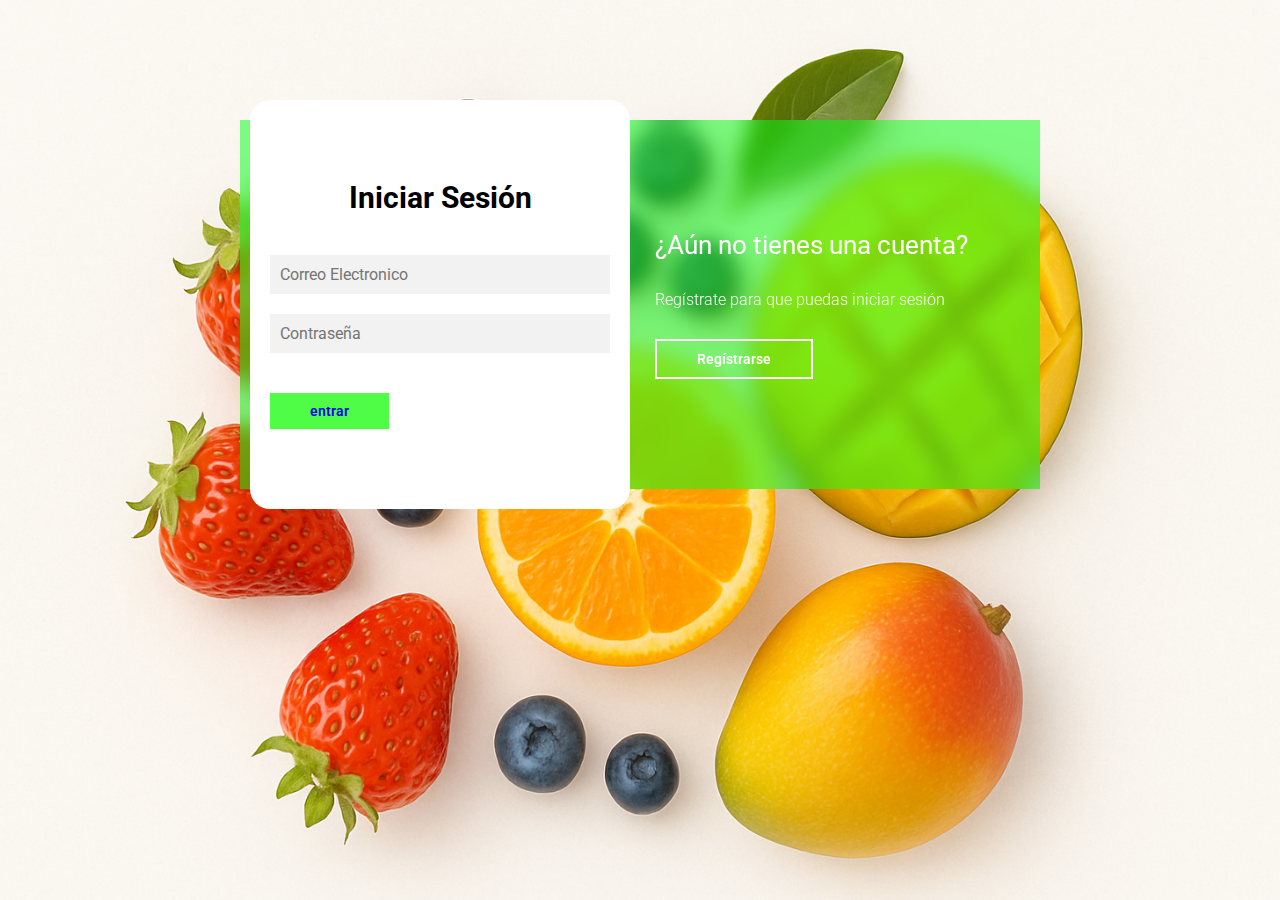
<file: natuexpres/Natuexpress/index.html>
<!DOCTYPE html>
<html lang="en">
<head>
    <meta charset="UTF-8">
    <meta name="viewport" content="width=device-width, initial-scale=1.0">
    <title>Login NATUEXPRESS</title>
    
    <link href="https://fonts.googleapis.com/css2?family=Roboto:ital,wght@0,100;0,300;0,400;0,500;0,700;0,900;1,100;1,300;1,400;1,500;1,700;1,900&display=swap" rel="stylesheet">
    <link rel="stylesheet" href="menu.html">
    <link rel="stylesheet" href="css/index.css">
</head>
<body>

        <main>

            <div class="contenedor__todo">
                <div class="caja__trasera">
                    <div class="caja__trasera-login">
                        <h3>¿Ya tienes una cuenta?</h3>
                        <p>Inicia sesión para entrar en la página</p>
                        <button id="btn__iniciar-sesion">Iniciar Sesión</button>
                    </div>
                    <div class="caja__trasera-register">
                        <h3>¿Aún no tienes una cuenta?</h3>
                        <p>Regístrate para que puedas iniciar sesión</p>
                        <button id="btn__registrarse">Regístrarse</button>
                    </div>
                </div>

                <!--Formulario de Login y registro-->
                <div class="contenedor__login-register">
                    <!--Login-->
                    <form action="" class="formulario__login">
                        <h2>Iniciar Sesión</h2>
                        <input type="text" placeholder="Correo Electronico">
                        <input type="password" placeholder="Contraseña">
                        <button><a href="menu.html">entrar</a></button>
                    </form>

                    <!--Register-->
                    <form action="php/registro_user.php" method="POST" class="formulario__register">
                        <h2>Registrarse</h2>
                        <input type="text" placeholder="Nombre completo" name="nombre">
                        <input type="text" placeholder="Correo Electronico" name="correo">
                        <input type="text" placeholder="Usuario" name="usuario">
                        <input type="password" placeholder="Contraseña" name="contrasena">
                        <button>Registrarse</button>
                    </form>
                </div>
            </div>

        </main>

        <script src="js/index.js"></script>
</body>
</html>
</file>
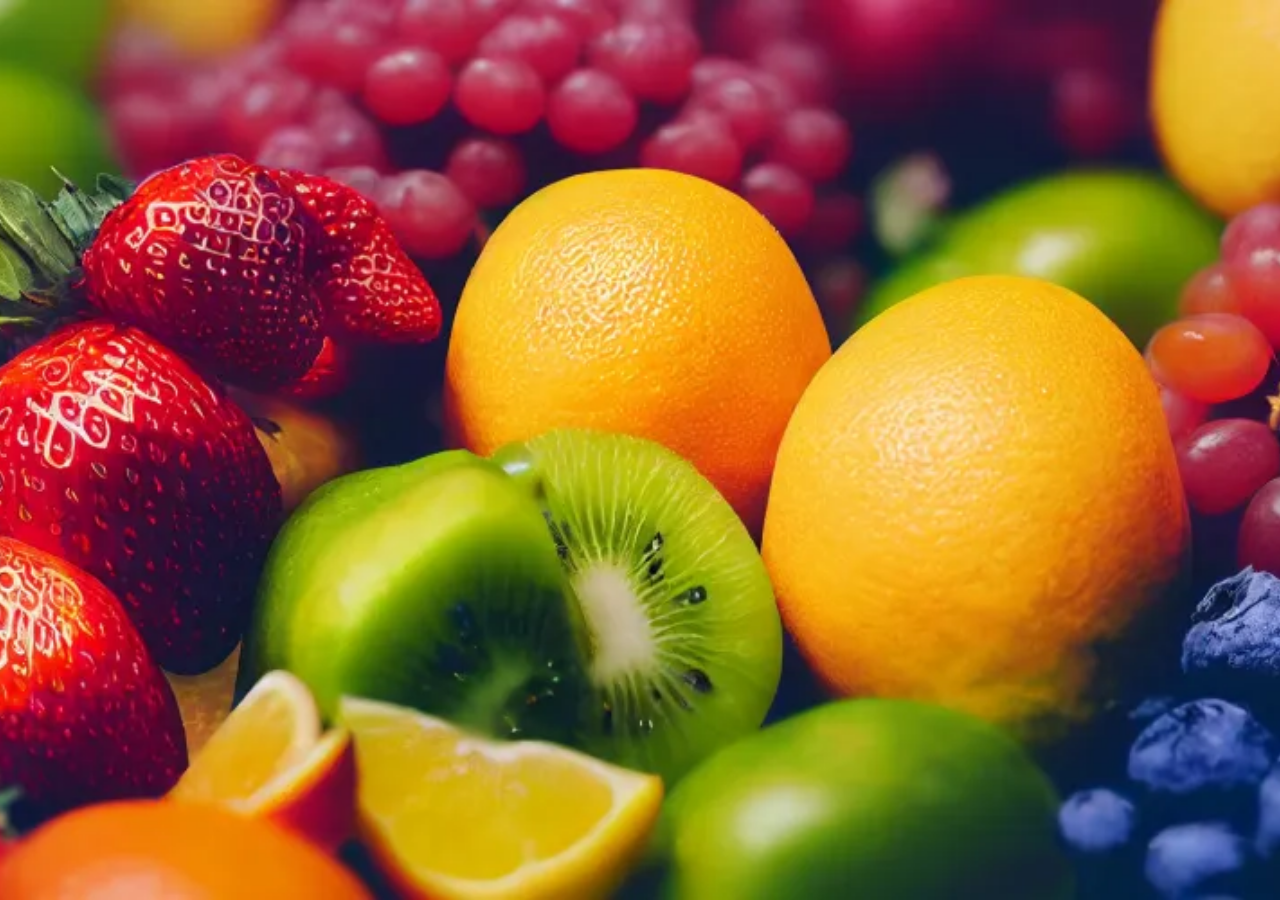
<file: natuexpres/Natuexpress/entrada.html>
<!DOCTYPE html>
<html lang="en">
<head>
    <meta charset="UTF-8">
    <meta name="viewport" content="width=device-width, initial-scale=1.0">
    <title>ENTRADA</title>
    <link rel="stylesheet" href="css/Entrada.css">
</head>
<body>
    <div></div>
    
</body>
</html>
</file>
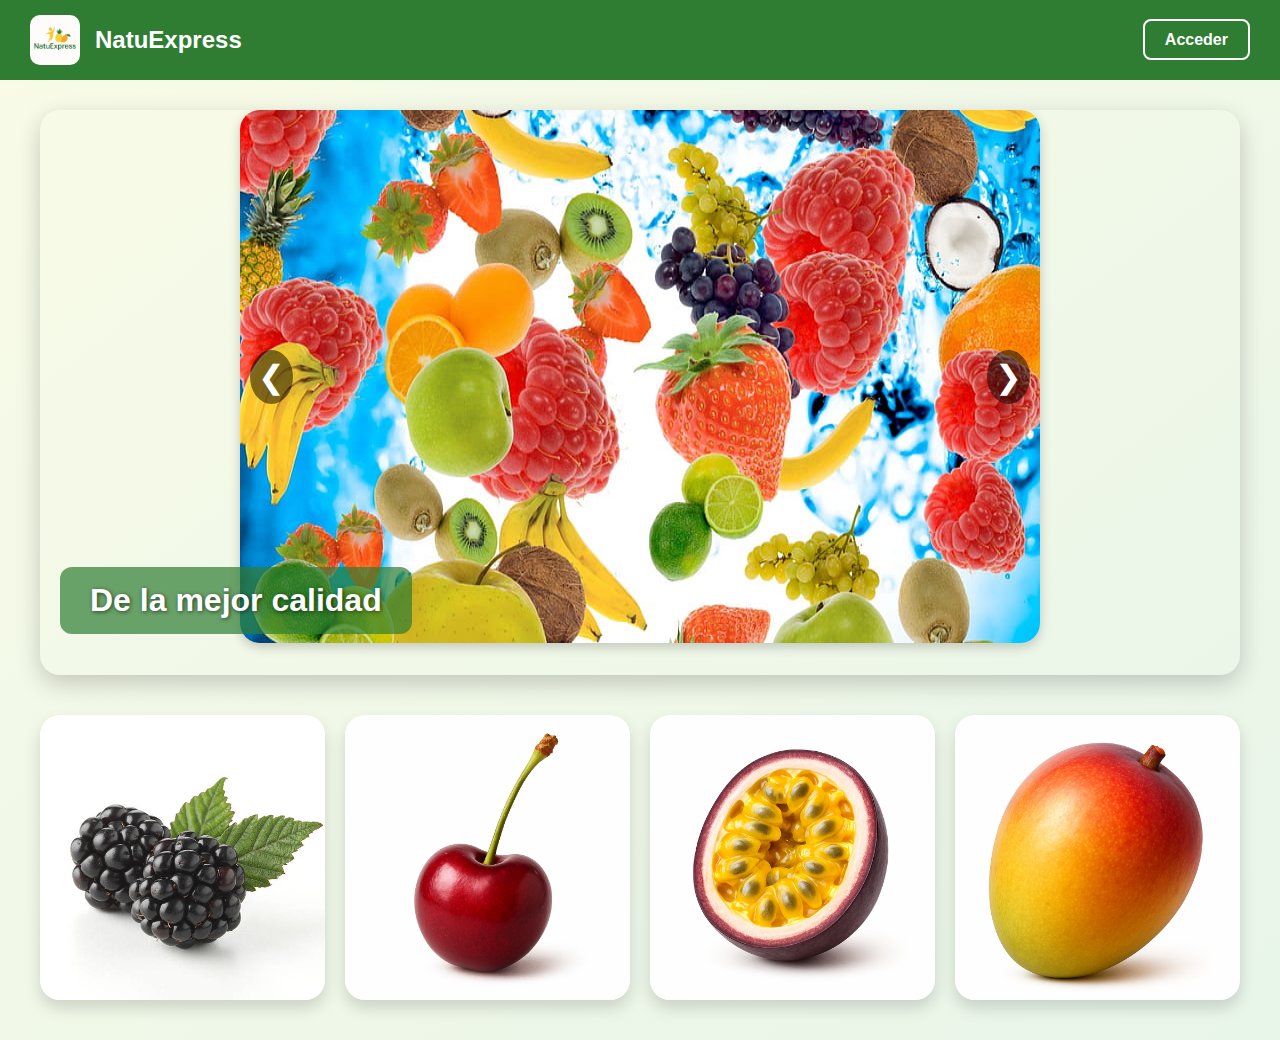
<file: natuexpres/Natuexpress/inicio.html>
<!DOCTYPE html>
<html lang="es">
<head>
  <meta charset="UTF-8">
  <title>NatuExpress - Frutas de Calidad</title>
  <link rel="stylesheet" href="css/estilo.css">
</head>
<body>
  <header class="header">
    <div class="header__logo">
      <img src="./img/Imagen de WhatsApp 2025-05-14 a las 17.44.15_b445fb03.jpg" alt="Logo NatuExpress">
      <span class="header__titulo">NatuExpress</span>
    </div>
    <nav class="header__nav">
      <a href="./index.html" class="header__link">Acceder</a>
    </nav>
  </header>

  <main>
    <section class="banner">
  <div class="carousel">
    <div class="carousel__container">
      <img src="./imagenes/imagen3.jpg" class="carousel__img" alt="Fruta 1">
      <img src="./imagenes/imagen5.png" class="carousel__img" alt="Fruta 2">
      <img src="./imagenes/imagen_index.webp" class="carousel__img" alt="Fruta 3">
    </div>
    <button class="carousel__btn carousel__btn--prev">&#10094;</button>
    <button class="carousel__btn carousel__btn--next">&#10095;</button>
  </div>
  <h1 class="banner__titulo">De la mejor calidad</h1>
</section>

    <section class="galeria">
      <div class="galeria__fruta"><img src="./img/istockphoto-173612468-612x612.jpg" alt="Mora"></div>
      <div class="galeria__fruta"><img src="./img/7204ebd7-51e8-4481-b982-86ca6da6f8b9.png" alt="Mango"></div>
      <div class="galeria__fruta"><img src="./img/8855ca47-8ffe-4a27-8b90-e02e98bd997b.png" alt="Maracuyá"></div>
      <div class="galeria__fruta"><img src="./img/f73300e2-2567-44df-8a4e-668d017946ba.png" alt="Cereza"></div>
    </section>
  </main>
</body>
</html>
</file>
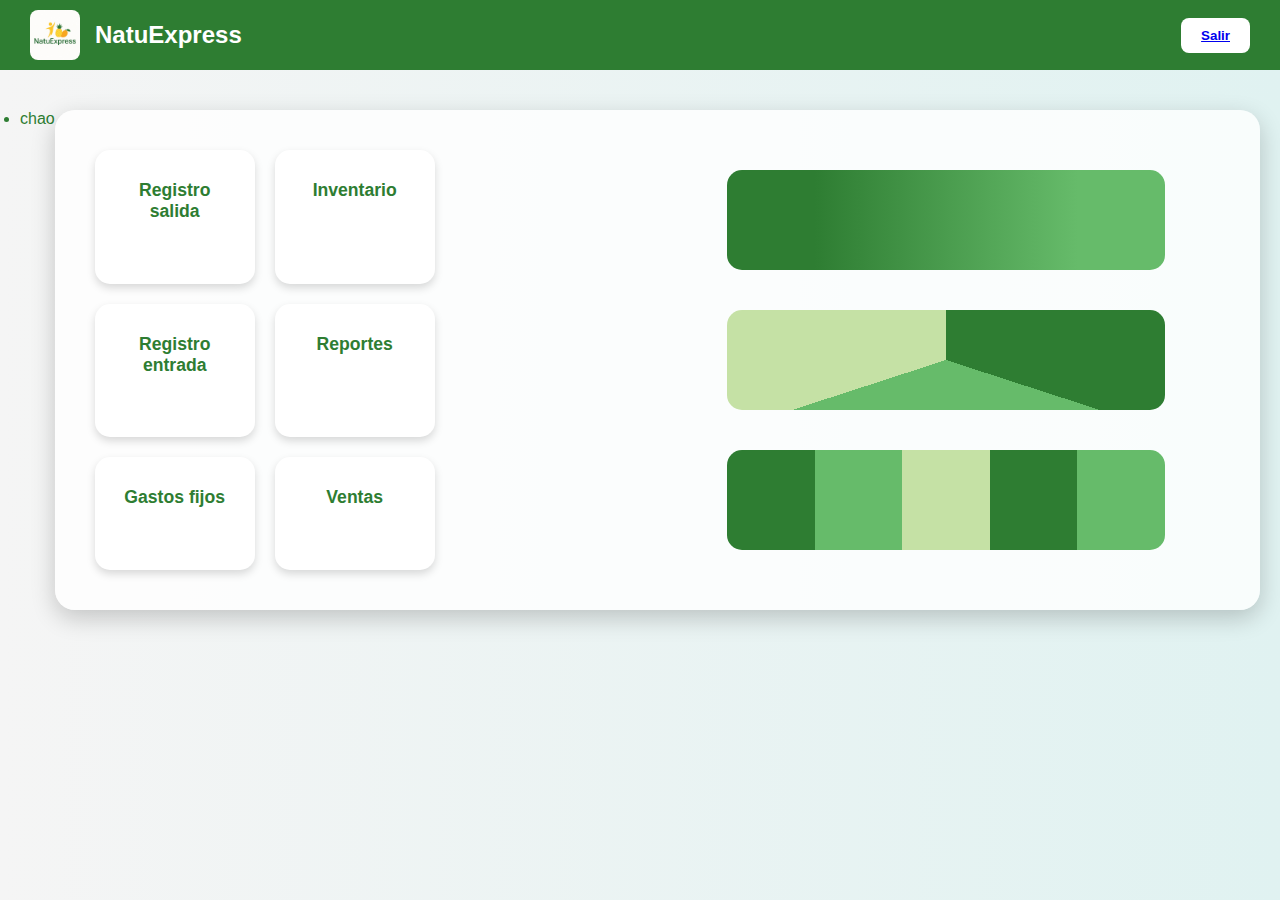
<file: natuexpres/Natuexpress/menu.html>
<!DOCTYPE html>
<html lang="es">
<head>
  <meta charset="UTF-8" />
  <title>Panel Principal - NatuExpress</title>
  <link rel="stylesheet" href="menu.css">
  
</head>
<body>
  <header>
    <div class="logo">
      <img src="./img/Imagen de WhatsApp 2025-05-14 a las 17.44.15_b445fb03.jpg" alt="Logo NatuExpress">
      <h1>NatuExpress</h1>
    </div>
      <button class="logout" > <a href="inicio.html">Salir</a></button>
  </header>

  <main>
    <li>chao</li>
    <section class="panel">
      <div class="menu">
        <div class="boton">Registro salida</div>
        <div class="boton">Inventario</div>
        <div class="boton">Registro entrada</div>
        <div class="boton">Reportes</div>
        <div class="boton">Gastos fijos</div>
        <div class="boton">Ventas</div>
      </div>
      <div class="grafico">
        <div class="linea"></div>
        <div class="pastel"></div>
        <div class="barras"></div>
      </div>
    </section>
  </main>
</body>
</html>
</file>
<file: natuexpres/Natuexpress/css/index.css>
*{
    margin: 0;
    padding: 0;
    box-sizing: border-box;
    text-decoration: none;
    font-family: 'Roboto', sans-serif;
}

body{
    background-image: url(../imagenes/imagen5.png);
    background-size: cover;
    background-repeat: no-repeat;
    background-position: center;
    background-attachment: fixed;
}

main{
    width: 100%;
    padding: 20px;
    margin: auto;
    margin-top: 100px;
}

.contenedor__todo{
    width: 100%;
    max-width: 800px;
    margin: auto;
    position: relative;
}

.caja__trasera{
    width: 100%;
    padding: 10px 20px;
    display: flex;
    justify-content: center;
    -webkit-backdrop-filter: blur(10px);
    backdrop-filter: blur(10px);
    background-color: rgba(0, 255, 17, 0.5);

}

.caja__trasera div{
    margin: 100px 40px;
    color: white;
    transition: all 500ms;
}


.caja__trasera div p,
.caja__trasera button{
    margin-top: 30px;
}

.caja__trasera div h3{
    font-weight: 400;
    font-size: 26px;
}

.caja__trasera div p{
    font-size: 16px;
    font-weight: 300;
}

.caja__trasera button{
    padding: 10px 40px;
    border: 2px solid #fff;
    font-size: 14px;
    background: transparent;
    font-weight: 600;
    cursor: pointer;
    color: white;
    outline: none;
    transition: all 300ms;
}

.caja__trasera button:hover{
    background: #fff;
    color: #68fd46;
}

/*Formularios*/

.contenedor__login-register{
    display: flex;
    align-items: center;
    width: 100%;
    max-width: 380px;
    position: relative;
    top: -185px;
    left: 10px;

    /*La transicion va despues del codigo JS*/
    transition: left 500ms cubic-bezier(0.175, 0.885, 0.320, 1.275);
}

.contenedor__login-register form{
    width: 100%;
    padding: 80px 20px;
    background: white;
    position: absolute;
    border-radius: 20px;
}

.contenedor__login-register form h2{
    font-size: 30px;
    text-align: center;
    margin-bottom: 20px;
    color: #000000;
}

.contenedor__login-register form input{
    width: 100%;
    margin-top: 20px;
    padding: 10px;
    border: none;
    background: #F2F2F2;
    font-size: 16px;
    outline: none;
}

.contenedor__login-register form button{
    padding: 10px 40px;
    margin-top: 40px;
    border: none;
    font-size: 14px;
    background: #4ffd46;
    font-weight: 600;
    cursor: pointer;
    color: white;
    outline: none;
}




.formulario__login{
    opacity: 1;
    display: block;
}
.formulario__register{
    display: none;
}



@media screen and (max-width: 850px){

    main{
        margin-top: 50px;
    }

    .caja__trasera{
        max-width: 350px;
        height: 300px;
        flex-direction: column;
        margin: auto;
    }

    .caja__trasera div{
        margin: 0px;
        position: absolute;
    }


    /*Formularios*/

    .contenedor__login-register{
        top: -10px;
        left: -5px;
        margin: auto;
    }

    .contenedor__login-register form{
        position: relative;
    }
}
</file>
<file: natuexpres/Natuexpress/css/Entrada.css>
body {
    margin: 0;
    font-family: 'Segoe UI', Tahoma, Geneva, Verdana, sans-serif;
    background: url(/natuexpres/Natuexpress/imagenes/imagen_index.webp) no-repeat center center fixed;
    background-size: cover;
    display: flex;
    justify-content: center;
    align-items: center;
    height: 100vh;
}

/* Contenedor principal con efecto vidrio */
.container {
    display: flex;
    background: rgba(255, 255, 255, 0.2);
    backdrop-filter: blur(10px);
    border-radius: 15px;
    overflow: hidden;
    width: 550px;
    box-shadow: 0 8px 25px rgba(0, 0, 0, 0.3);
    border: 1px solid rgba(255, 255, 255, 0.3);
}

/* Logo */
.logo {
    background: rgba(255, 255, 255, 0.2);
    backdrop-filter: blur(10px);
    padding: 20px;
    display: flex;
    align-items: center;
    justify-content: center;
}    

.logo img {
    max-width: 90px;
}

/* Formulario */
.form-section {
    flex: 1;
    padding: 25px;
    text-align: center;
}

h2 {
    margin-bottom: 20px;
    font-size: 1.8em;
    color: #333;
}

input {
    width: 90%;
    padding: 10px;
    margin: 10px 0;
    border: none;
    border-radius: 8px;
    outline: none;
    font-size: 1em;
    box-shadow: inset 0 2px 4px rgba(0,0,0,0.1);
}

/* Botones */
.buttons {
    margin-top: 20px;
}

.buttons button {
    padding: 10px 20px;
    margin: 5px;
    border: none;
    border-radius: 8px;
    cursor: pointer;
    color: white;
    font-weight: bold;
    font-size: 0.95em;
    transition: all 0.3s ease;
}

.btn-confirmar {
    background-color: #4CAF50;
}

.btn-modificar {
    background-color: #f0ad4e;
}

.btn-volver {
    background-color: #d9534f;
}



.buttons button:hover {
    transform: scale(1.05);
    opacity: 0.9;
}
</file>
<file: natuexpres/Natuexpress/css/estilo.css>
body, html {
  margin: 0;
  padding: 0;
  font-family: 'Segoe UI', Tahoma, Geneva, Verdana, sans-serif;
  background: linear-gradient(to bottom right, #f9fbe7, #e8f5e9);
  color: #2e7d32;
}

.header {
  display: flex;
  justify-content: space-between;
  align-items: center;
  background-color: #2e7d32;
  color: white;
  padding: 15px 30px;
}

.header__logo {
  display: flex;
  align-items: center;
}

.header__logo img {
  height: 50px;
  border-radius: 10px;
  margin-right: 15px;
}

.header__titulo {
  font-size: 1.5em;
  font-weight: bold;
}

.header__nav .header__link {
  color: white;
  text-decoration: none;
  font-weight: bold;
  padding: 10px 20px;
  border: 2px solid white;
  border-radius: 8px;
  transition: background-color 0.3s;
}

.header__nav .header__link:hover {
  background-color: white;
  color: #2e7d32;
}

.banner {
  position: relative;
  text-align: center;
  margin: 30px auto;
  max-width: 1200px;
  border-radius: 20px;
  overflow: hidden;
  box-shadow: 0 8px 24px rgba(0,0,0,0.2);
}

.banner__img {
  width: 100%;
  height: auto;
  display: block;
}

.banner__titulo {
  position: absolute;
  bottom: 20px;
  left: 20px;
  color: white;
  background-color: rgba(46,125,50,0.7);
  padding: 15px 30px;
  border-radius: 12px;
  font-size: 2em;
  text-shadow: 1px 1px 4px rgba(0,0,0,0.6);
}

.galeria {
  display: grid;
  grid-template-columns: repeat(auto-fit, minmax(250px, 1fr));
  gap: 20px;
  max-width: 1200px;
  margin: 40px auto;
  padding: 0 20px;
}

.galeria__fruta {
  border-radius: 20px;
  overflow: hidden;
  box-shadow: 0 8px 16px rgba(0,0,0,0.15);
  transition: transform 0.3s;
  cursor: pointer;
}

.galeria__fruta img {
  width: 100%;
  height: 100%;
  object-fit: cover;
  display: block;
}

.galeria__fruta:hover {
  transform: scale(1.05);
}
/* Carrusel */
.carousel {
  position: relative;
  width: 80%;
  max-width: 800px;
  margin: 0 auto 2rem auto;
  overflow: hidden;
  border-radius: 20px;
  box-shadow: 0 4px 12px rgba(0, 0, 0, 0.2);
}

.carousel__container {
  display: flex;
  transition: transform 0.5s ease-in-out;
}

.carousel__img {
  width: 100%;
  flex-shrink: 0;
}

.carousel__btn {
  position: absolute;
  top: 50%;
  transform: translateY(-50%);
  background-color: rgba(0,0,0,0.5);
  color: white;
  border: none;
  font-size: 2rem;
  padding: 0.5rem;
  cursor: pointer;
  z-index: 2;
  border-radius: 50%;
}

.carousel__btn--prev {
  left: 10px;
}

.carousel__btn--next {
  right: 10px;
}
</file>
<file: natuexpres/Natuexpress/menu.css>
body, html {
  margin: 0;
  padding: 0;
  font-family: 'Segoe UI', Tahoma, Geneva, Verdana, sans-serif;
  background: linear-gradient(to right, #f5f5f5, #e0f2f1);
  min-height: 100vh;
  color: #2e7d32;
}

header {
  display: flex;
  justify-content: space-between;
  align-items: center;
  background-color: #2e7d32;
  color: white;
  padding: 10px 30px;
}

.logo {
  display: flex;
  align-items: center;
}

.logo img {
  height: 50px;
  margin-right: 15px;
  border-radius: 8px;
}

.logo h1 {
  font-size: 1.5em;
  margin: 0;
}

.logout {
  background-color: white;
  color: #2e7d32;
  border: none;
  border-radius: 8px;
  padding: 10px 20px;
  font-weight: bold;
  cursor: pointer;
  transition: background-color 0.3s;
}

.logout:hover {
  background-color: #e0e0e0;
}

main {
  display: flex;
  justify-content: center;
  padding: 40px 20px;
}

.panel {
  background-color: #ffffffcc;
  border-radius: 20px;
  padding: 40px;
  display: flex;
  flex-wrap: wrap;
  gap: 30px;
  max-width: 1200px;
  width: 100%;
  box-shadow: 0 8px 24px rgba(0,0,0,0.2);
}

.menu {
  display: grid;
  grid-template-columns: repeat(2, 160px);
  gap: 20px;
  flex: 1;
  min-width: 340px;
}

.boton {
  background-color: white;
  border-radius: 15px;
  padding: 30px 20px;
  text-align: center;
  font-size: 1.1em;
  font-weight: bold;
  color: #2e7d32;
  box-shadow: 0 4px 8px rgba(0,0,0,0.15);
  cursor: pointer;
  transition: transform 0.3s, box-shadow 0.3s;
}

.boton:hover {
  transform: translateY(-8px);
  box-shadow: 0 12px 24px rgba(0,0,0,0.25);
  background-color: #f1f8e9;
}

.grafico {
  display: flex;
  flex-direction: column;
  justify-content: center;
  align-items: center;
  flex: 1;
  min-width: 300px;
}

.linea, .pastel, .barras {
  width: 80%;
  height: 100px;
  margin: 20px 0;
  border-radius: 15px;
}

.linea {
  background: linear-gradient(90deg, #2e7d32 20%, #66bb6a 80%);
}

.pastel {
  background: conic-gradient(#2e7d32 0% 30%, #66bb6a 30% 70%, #c5e1a5 70% 100%);
}

.barras {
  background: repeating-linear-gradient(
    to right,
    #2e7d32 0 20%,
    #66bb6a 20% 40%,
    #c5e1a5 40% 60%
  );
}
</file>
